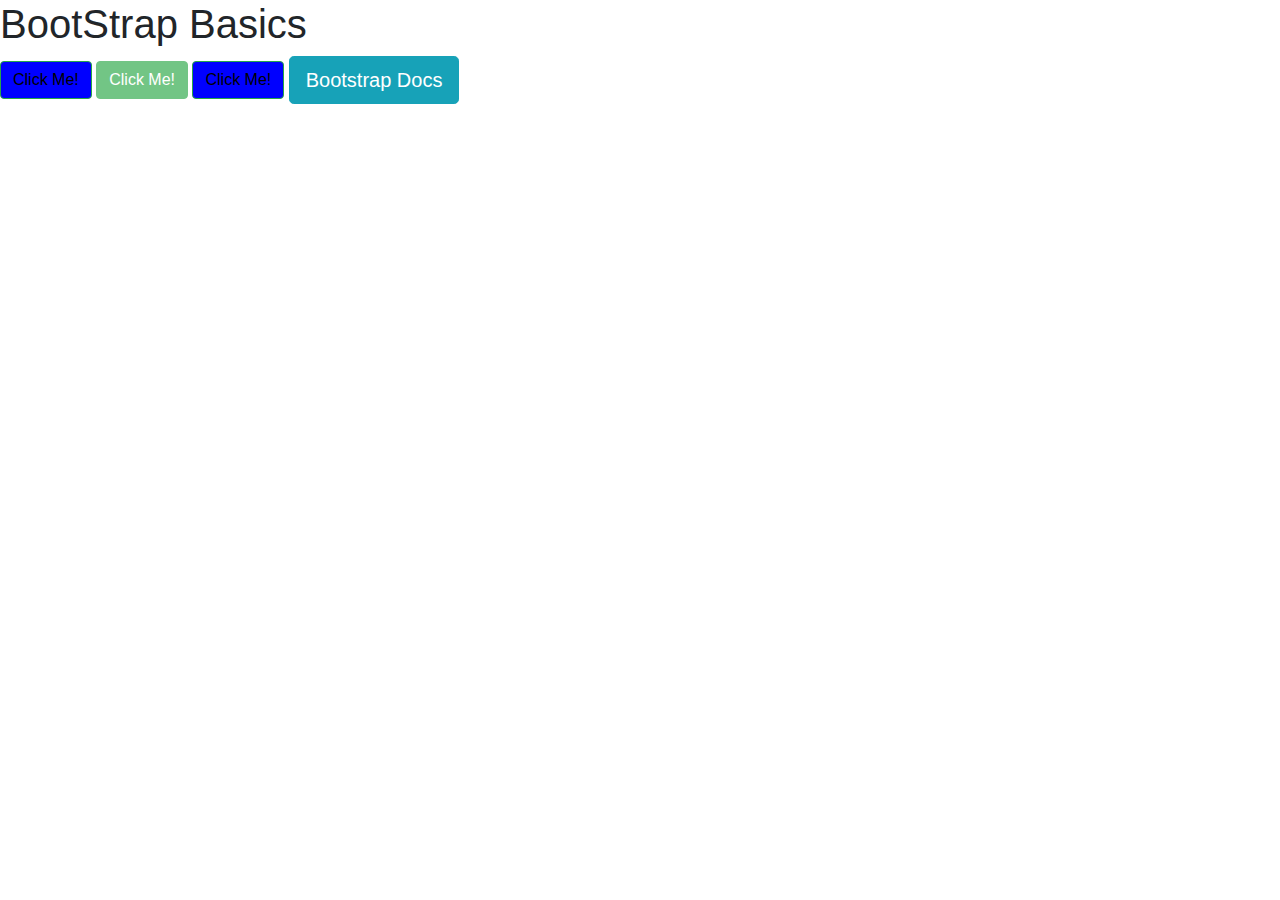
<file: BootEx1/index.html>
<!DOCTYPE html>
<html>
    <head>
        <title>Boot Example 1</title>
        <link rel="stylesheet" type="text/css" href="bootstrap.css">
        <link rel="stylesheet" type="text/css" href="index.css">
    </head>
        <meta charset="UTF-8">
    <body>
        <h1>BootStrap Basics</h1>
        <button class="btn btn-success btn-s">Click Me!</button>
        <button class="btn btn-success btn-s" disabled>Click Me!</button>
        <button class="btn btn-success btn-s" active>Click Me!</button>
        
        <a href="http://www.getbootstrap.com" class="btn btn-info btn-lg" target="_blank">Bootstrap Docs</a>
    </body>
</html>
</file>
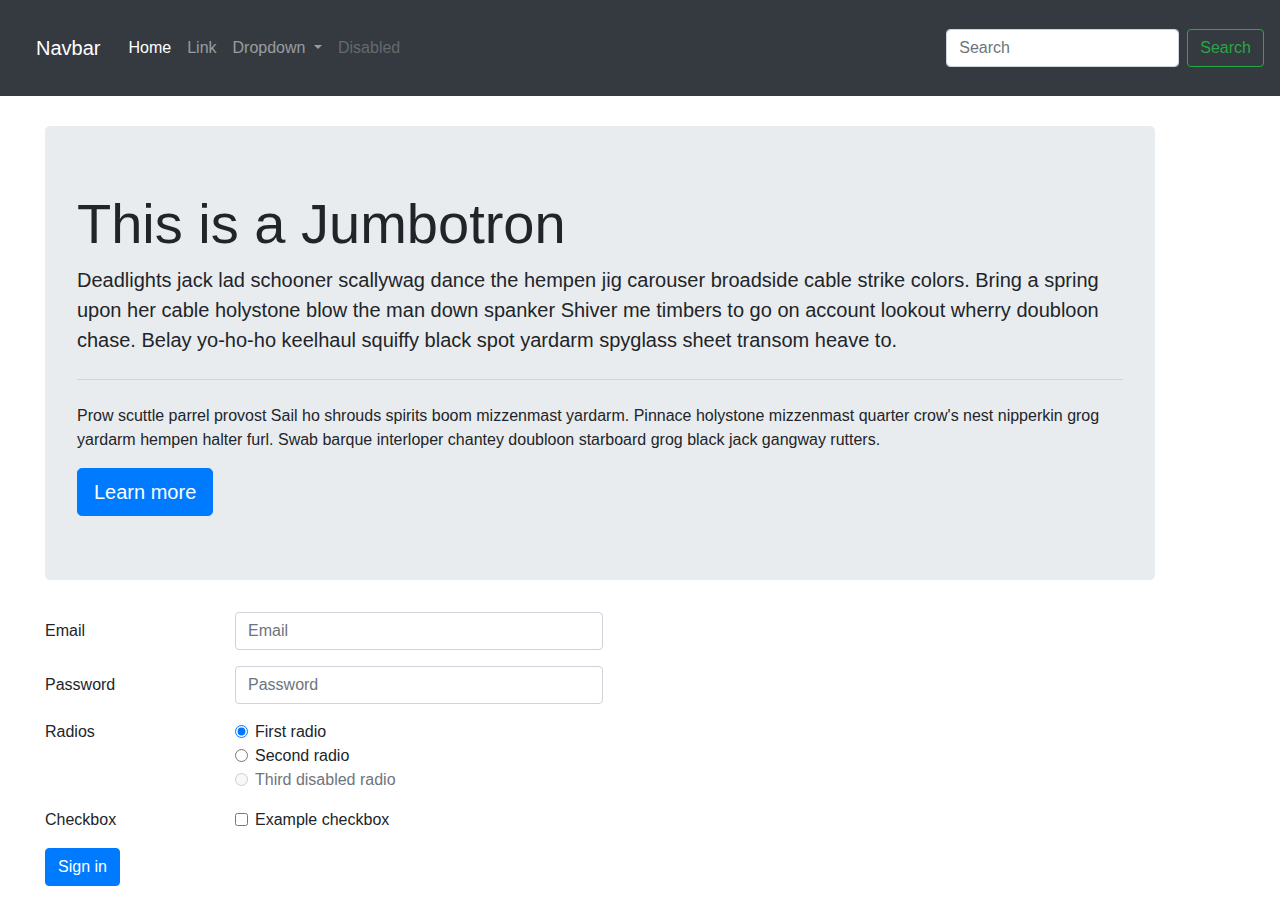
<file: BootEx2/index.html>
<!DOCTYPE html>
<html>
<head>
    <title></title>
</head>
    <meta charset="UTF-8">
    
    <link rel="stylesheet" type="text/css" href="bootstrap.css">
    <link rel="stylesheet" type="text/css" href="index.css">
<body>
    <!-- An example of a nav bar -->
<!--
<nav class="navbar navbar-dark bg-dark">
    <a href="#" class="navbar-brand">Koffee</a>
    
    <ul class="navbar-nav mr-auto">
      <li class="nav-item active">
        <a class="nav-link" href="#">Home <span class="sr-only">(current)</span></a>
      </li>
      <li class="nav-item">
        <a class="nav-link" href="#">Link</a>
      </li>
    </ul>
        <ul class="nav-item">
            <li><a href="#">Contact</a></li>
        </ul>
        <ul class="nav navbar-nav navbar-right">
            <li><a href="#">Sign Up</a></li>
            <li><a href="#">Log In</a></li>
        
        </ul>
    
</nav>
-->
    <!-- Default navbar from bootstrap -->
<nav class="navbar navbar-expand-lg navbar-dark bg-dark">
  <a class="navbar-brand" href="#">Navbar</a>
  <button class="navbar-toggler" type="button" data-toggle="collapse" data-target="#navbarSupportedContent" aria-controls="navbarSupportedContent" aria-expanded="false" aria-label="Toggle navigation">
    <span class="navbar-toggler-icon"></span>
  </button>

  <div class="collapse navbar-collapse" id="navbarSupportedContent">
    <ul class="navbar-nav mr-auto">
      <li class="nav-item active">
        <a class="nav-link" href="#">Home <span class="sr-only">(current)</span></a>
      </li>
      <li class="nav-item">
        <a class="nav-link" href="#">Link</a>
      </li>
      <li class="nav-item dropdown">
        <a class="nav-link dropdown-toggle" href="#" id="navbarDropdown" role="button" data-toggle="dropdown" aria-haspopup="true" aria-expanded="false">
          Dropdown
        </a>
        <div class="dropdown-menu" aria-labelledby="navbarDropdown">
          <a class="dropdown-item" href="#">Action</a>
          <a class="dropdown-item" href="#">Another action</a>
          <div class="dropdown-divider"></div>
          <a class="dropdown-item" href="#">Something else here</a>
        </div>
      </li>
      <li class="nav-item">
        <a class="nav-link disabled" href="#" tabindex="-1" aria-disabled="true">Disabled</a>
      </li>
    </ul>
    <form class="form-inline my-2 my-lg-0">
      <input class="form-control mr-sm-2" type="search" placeholder="Search" aria-label="Search">
      <button class="btn btn-outline-success my-2 my-sm-0" type="submit">Search</button>
    </form>
  </div>
</nav>
<div class="container">
    <div class="jumbotron">
  <h1 class="display-4">This is a Jumbotron</h1>
  <p class="lead">Deadlights jack lad schooner scallywag dance the hempen jig carouser broadside cable strike colors. Bring a spring upon her cable holystone blow the man down spanker Shiver me timbers to go on account lookout wherry doubloon chase. Belay yo-ho-ho keelhaul squiffy black spot yardarm spyglass sheet transom heave to.</p>
  <hr class="my-4">
  <p>Prow scuttle parrel provost Sail ho shrouds spirits boom mizzenmast yardarm. Pinnace holystone mizzenmast quarter crow's nest nipperkin grog yardarm hempen halter furl. Swab barque interloper chantey doubloon starboard grog black jack gangway rutters.</p>
  <a class="btn btn-primary btn-lg" href="http://www.pirateipsum.me/#scrollstop" role="button" target="_blank">Learn more</a>
</div>
</div>
<div class="container">
    <form>
  <div class="form-group row">
    <label for="inputEmail3" class="col-sm-2 col-form-label">Email</label>
    <div class="col-sm-10">
      <input type="email" class="form-control" id="inputEmail3" placeholder="Email">
    </div>
  </div>
  <div class="form-group row">
    <label for="inputPassword3" class="col-sm-2 col-form-label">Password</label>
    <div class="col-sm-10">
      <input type="password" class="form-control" id="inputPassword3" placeholder="Password">
    </div>
  </div>
  <fieldset class="form-group">
    <div class="row">
      <legend class="col-form-label col-sm-2 pt-0">Radios</legend>
      <div class="col-sm-10">
        <div class="form-check">
          <input class="form-check-input" type="radio" name="gridRadios" id="gridRadios1" value="option1" checked>
          <label class="form-check-label" for="gridRadios1">
            First radio
          </label>
        </div>
        <div class="form-check">
          <input class="form-check-input" type="radio" name="gridRadios" id="gridRadios2" value="option2">
          <label class="form-check-label" for="gridRadios2">
            Second radio
          </label>
        </div>
        <div class="form-check disabled">
          <input class="form-check-input" type="radio" name="gridRadios" id="gridRadios3" value="option3" disabled>
          <label class="form-check-label" for="gridRadios3">
            Third disabled radio
          </label>
        </div>
      </div>
    </div>
  </fieldset>
  <div class="form-group row">
    <div class="col-sm-2">Checkbox</div>
    <div class="col-sm-10">
      <div class="form-check">
        <input class="form-check-input" type="checkbox" id="gridCheck1">
        <label class="form-check-label" for="gridCheck1">
          Example checkbox
        </label>
      </div>
    </div>
  </div>
  <div class="form-group row">
    <div class="col-sm-10">
      <button type="submit" class="btn btn-primary">Sign in</button>
    </div>
  </div>
</form>
</div>
<script src="bootstrap.min.js"></script>
</body>
</html>
</file>
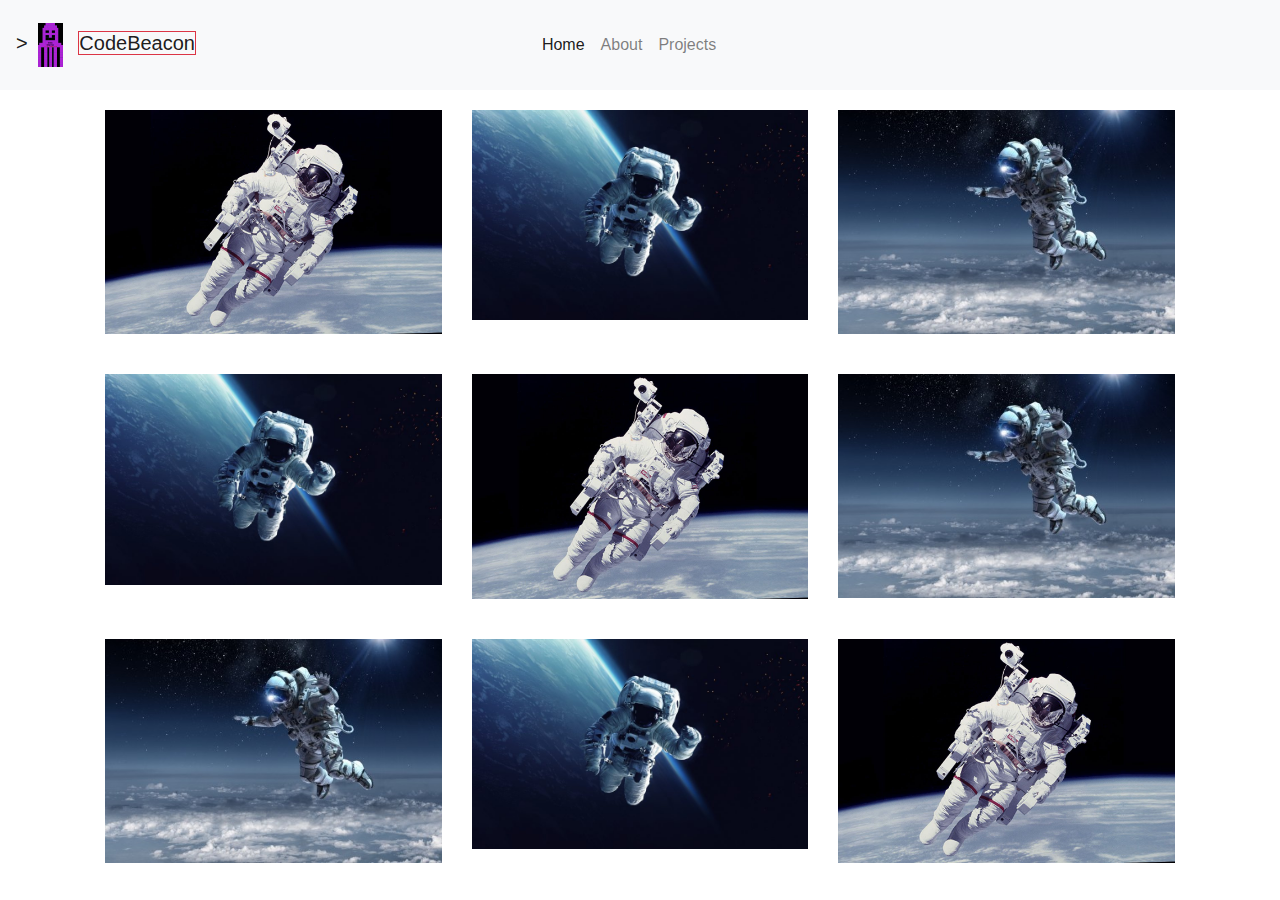
<file: BootGrid/index.html>
<!DOCTYPE html>
<html>
<head>
    <title>Boot Grid</title>
    <meta name="viewport" content="width=device-width, initial-scale=1">
    <link rel="stylesheet" type="text/css" href="bootstrap.css">
    <link rel="stylesheet" type="text/css" href="index.css">
<!--  inserts css stylesheets -->
</head>
    <meta charset="UTF-8">
<body>
<nav class="navbar navbar-expand-lg navbar-light bg-light">
  <a class="navbar-brand" href="#">
     ><img src="icon.png" class="thumbnail" id="icon"> <span class="border border-danger">CodeBeacon</span></a>
  <button class="navbar-toggler" type="button" data-toggle="collapse" data-target="#navbarNav" aria-controls="navbarNav" aria-expanded="false" aria-label="Toggle navigation">
    <span class="navbar-toggler-icon"></span>
  </button>
  <div class="collapse navbar-collapse" id="navbarNav">
    <ul class="navbar-nav">
      <li class="nav-item active">
        <a class="nav-link" href="index.html">Home <span class="sr-only">(current)</span></a>
      </li>
      <li class="nav-item">
        <a class="nav-link" href="#">About</a>
      </li>
      <li class="nav-item">
        <a class="nav-link" href="http://www.github.com">Projects</a>
      </li>
     
    </ul>
  </div>
</nav>

<div class="container">
    <div class="row">
            <div class="col-sm">
               <img src="spacesuit1.jpg" class="tiles">
            </div>
            <div class="col-sm">
                <img src="spacesuit2.jpg" class="tiles">
            </div>
            <div class="col-sm">
                <img src="spacesuit3.jpg" class="tiles">
            </div>
    </div>
    <div class="row">
            <div class="col-sm">
               <img src="spacesuit2.jpg" class="tiles">
            </div>
            <div class="col-sm">
                <img src="spacesuit1.jpg" class="tiles">
            </div>
            <div class="col-sm">
                <img src="spacesuit3.jpg" class="tiles">
            </div>
    </div>
    <div class="row">
            <div class="col-sm">
               <img src="spacesuit3.jpg" class="tiles">
            </div>
            <div class="col-sm">
                <img src="spacesuit2.jpg" class="tiles">
            </div>
            <div class="col-sm">
                <img src="spacesuit1.jpg" class="tiles">
            </div>
    </div>
</div>
<script src="bootstrap.js"></script>

</body>
</html>
</file>
<file: BootEx1/index.css>
.btn-success {
    background-color: blue;
    color: black;
}
</file>
<file: BootEx2/index.css>
.container {
    margin:30px;
}

#inputPassword3 {
    width: 40%;
}

#inputEmail3 {
    width: 40%
}

.navbar-brand {
   margin: 20px;
   display: inline-block;
}
</file>
<file: BootGrid/index.css>
.row {
    padding: 20px;
    
}


.tiles {
    width: 100%;
    height: auto;
}

.container {
    align-content: center;
    text-align: center;
}
#icon {
    width: 5%;
    height: auto;
    margin: 10px;
}
</file>
